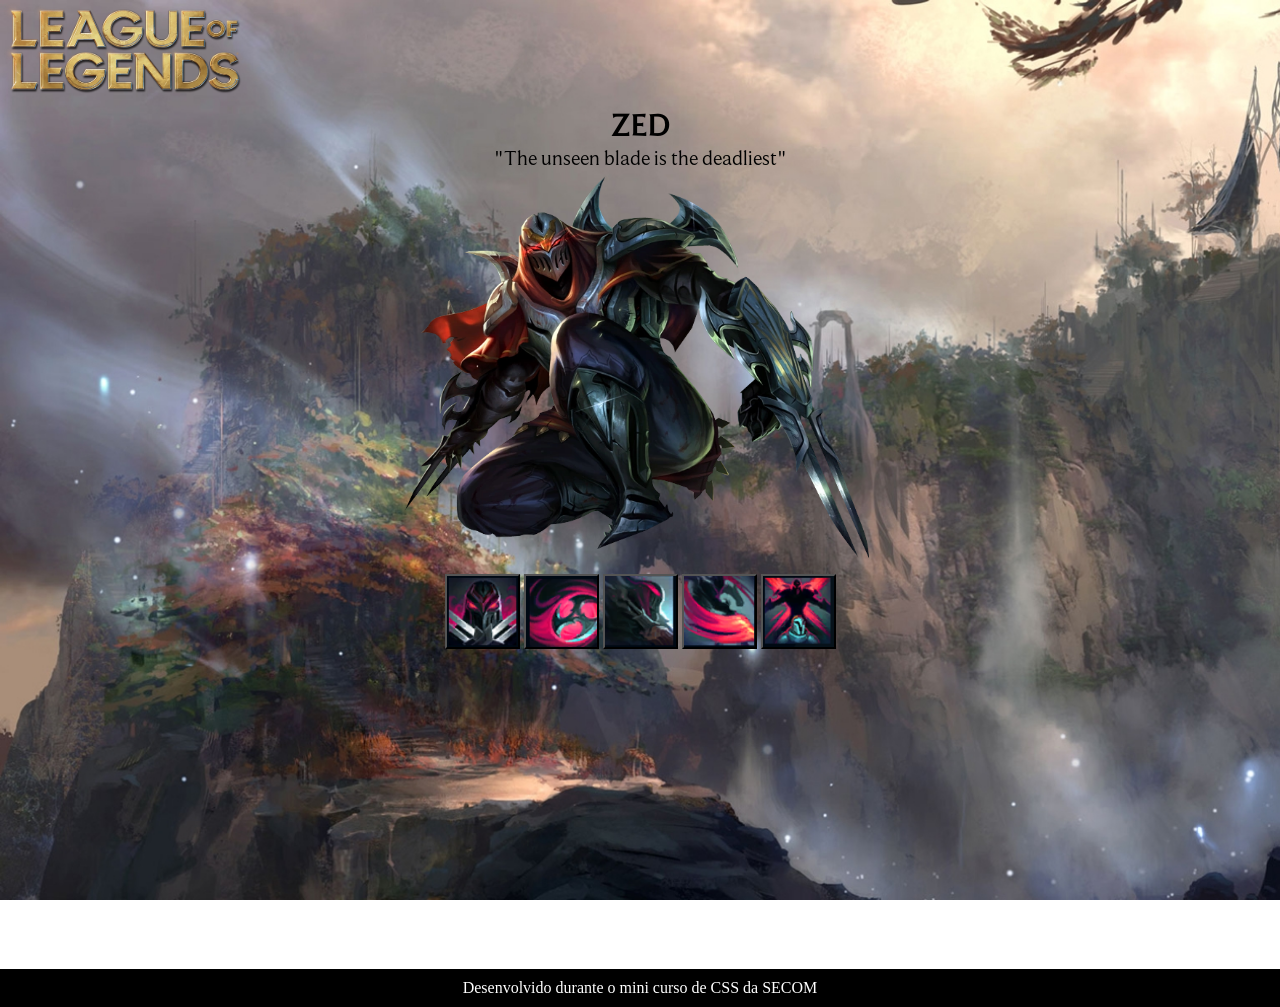
<file: index.html>
<!DOCTYPE html>
<html lang="pt-br">
<head>
    <meta charset="UTF-8">
    <meta name="viewport" content="width=device-width, initial-scale=1.0">
    <link rel="stylesheet" href="style.css">
    <link rel="shortcut icon" href="league of legends.ico" type="image/x-icon">
    <title>Champion Spotlight</title>
</head>
<body>
    <img id="lolzin" src="img/lol.png" alt="">

    <div>
        <h1>ZED</h1>
        <p>"The unseen blade is the deadliest"</p>
        <img src="img/zedao1.webp" alt="center">
        <p>
            <a href="passiva.html" target="_blank"><input id="passive" type="button" value=""></a>
            <a href="q.html" target="_blank"><input id="q" type="button" value=""></a>
            <a href="w.html" target="_blank"><input id="w" type="button" value=""></a>
            <a href="e.html" target="_blank"><input id="e" type="button" value=""></a>
            <a href="r.html" target="_blank"><input id="r" type="button" value=""></a>
        </p>
        <p>
            <iframe width="560" height="315" src="https://www.youtube.com/embed/zOWb16wa1Rs?si=1jPI7nj8_wMgnfgi" title="YouTube video player" frameborder="0" allow="accelerometer; autoplay; clipboard-write; encrypted-media; gyroscope; picture-in-picture; web-share" allowfullscreen></iframe>
        </p>
    </div>
    <footer>
        <p>Desenvolvido durante o mini curso de CSS da SECOM</p>
    </footer>
</body>
</html>
</file>
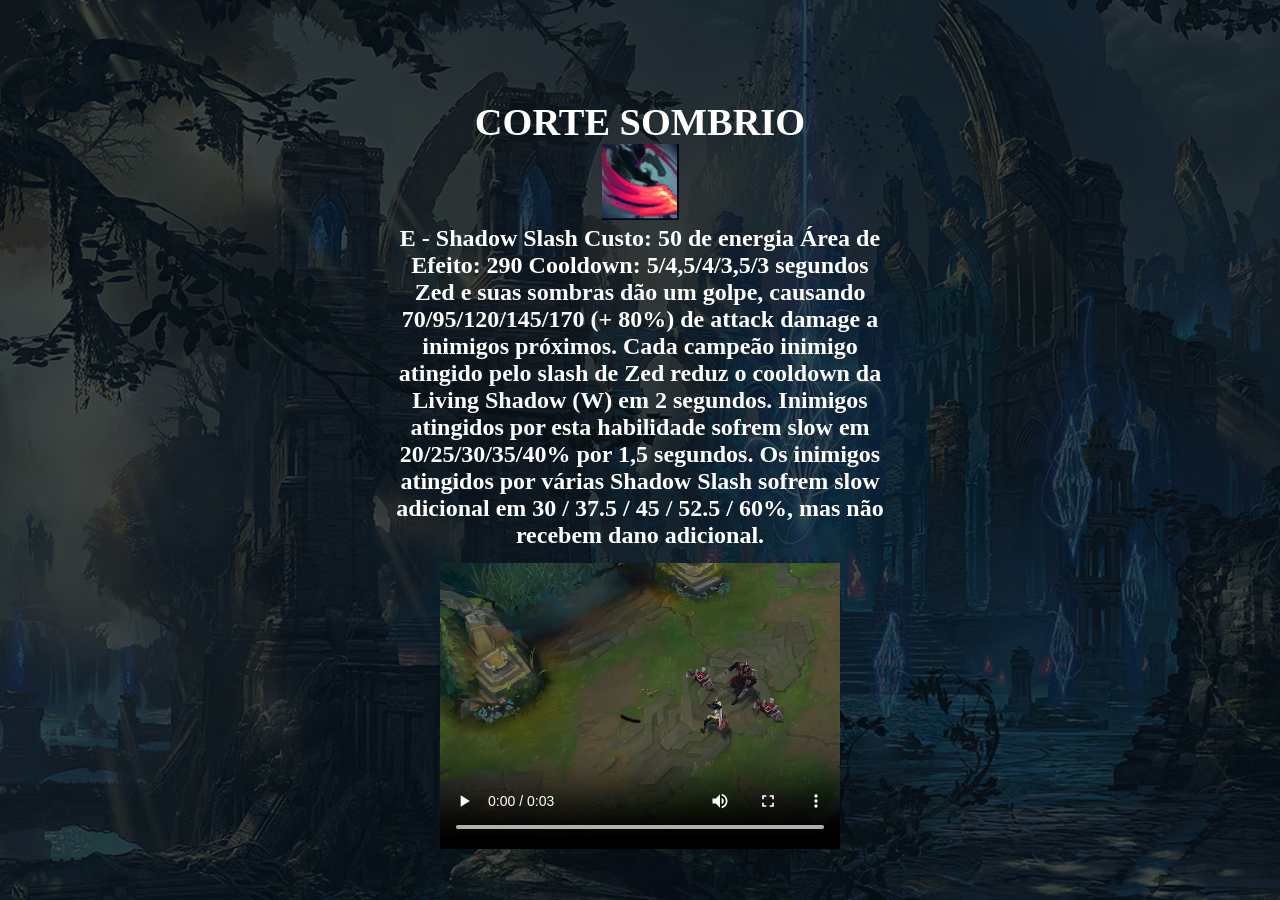
<file: e.html>
<!DOCTYPE html>
<html lang="PT-BR">
<head>
    <meta charset="UTF-8">
    <meta name="viewport" content="width=device-width, initial-scale=1.0">
    <link rel="stylesheet" href="styleSkills.css">
    <title>CORTE SOMBRIO</title>
</head>
<body>
    <div>
        <h1>CORTE SOMBRIO</h1>
        <img src="img/E.PNG" alt="">
        <p>
            E - Shadow Slash
            
            Custo: 50 de energia
            
            
            Área de Efeito: 290
            
            Cooldown: 5/4,5/4/3,5/3 segundos
            
            Zed e suas sombras dão um golpe, causando 70/95/120/145/170 (+ 80%) de attack damage a inimigos próximos. Cada campeão inimigo atingido pelo slash de Zed reduz o cooldown da Living Shadow (W) em 2 segundos. Inimigos atingidos por esta habilidade sofrem slow em 20/25/30/35/40% por 1,5 segundos. Os inimigos atingidos por várias Shadow Slash sofrem slow adicional em 30 / 37.5 / 45 / 52.5 / 60%, mas não recebem dano adicional.
            </p>
            <video src="videos/e_video.webm" controls autoplay></video>
    </div>
</body>
</html>
</file>
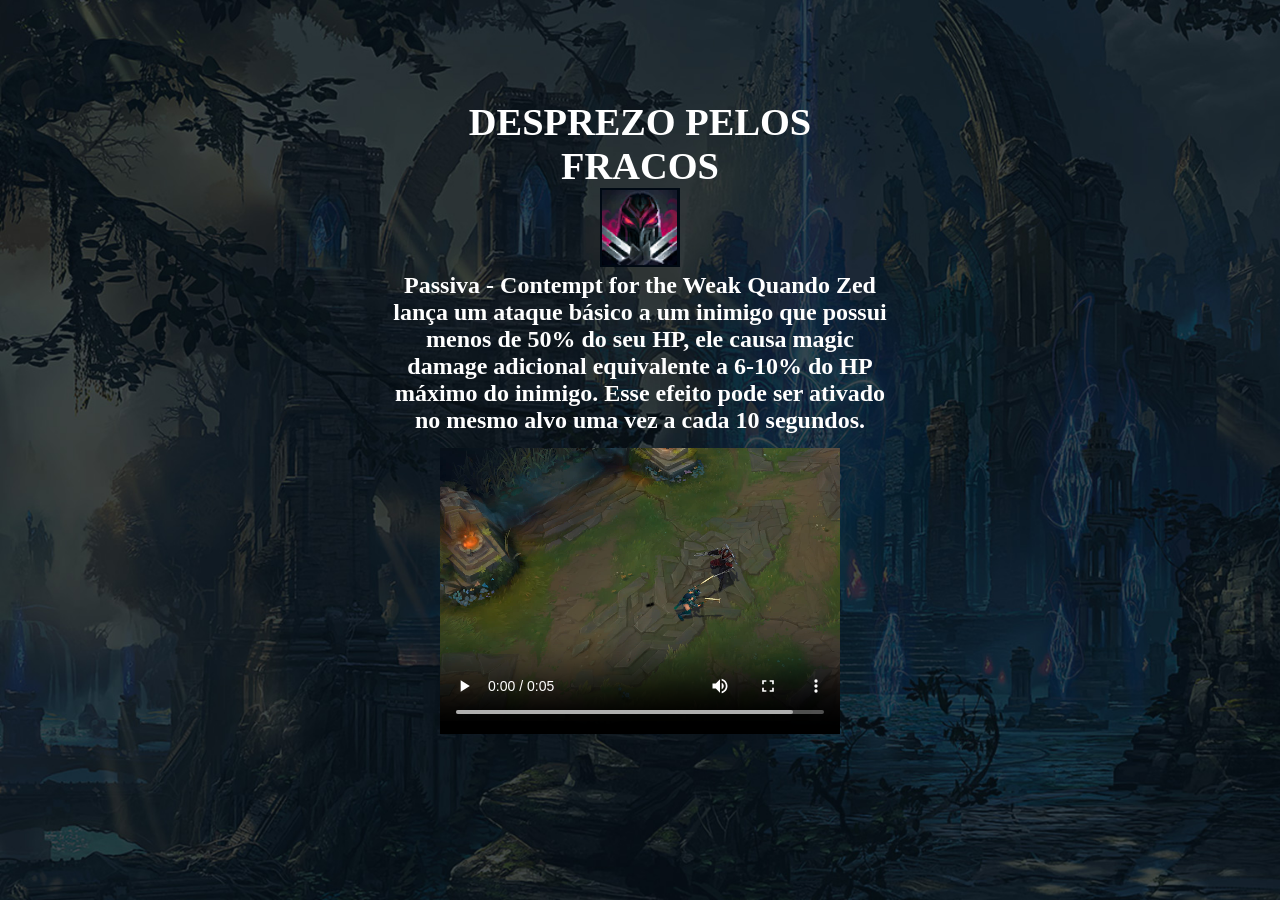
<file: passiva.html>
<!DOCTYPE html>
<html lang="pt-br">
<head>
    <meta charset="UTF-8">
    <meta name="viewport" content="width=device-width, initial-scale=1.0">
    <link rel="stylesheet" href="styleSkills.css">
    <title> DESPREZO PELOS FRACOS</title>
</head>
<body>
    <div>
        <h1>DESPREZO PELOS FRACOS</h1>
        <img src="img/Passiva.PNG" alt="">
        <p>
            Passiva - Contempt for the Weak
            
            Quando Zed lança um ataque básico a um inimigo que possui menos de 50% do seu HP, ele causa magic damage adicional equivalente a 6-10% do HP máximo do inimigo. Esse efeito pode ser ativado no mesmo alvo uma vez a cada 10 segundos.
        </p>
        <video src="videos/pasiva_video.webm" controls autoplay></video>
    </div>
</body>
</html>
</file>
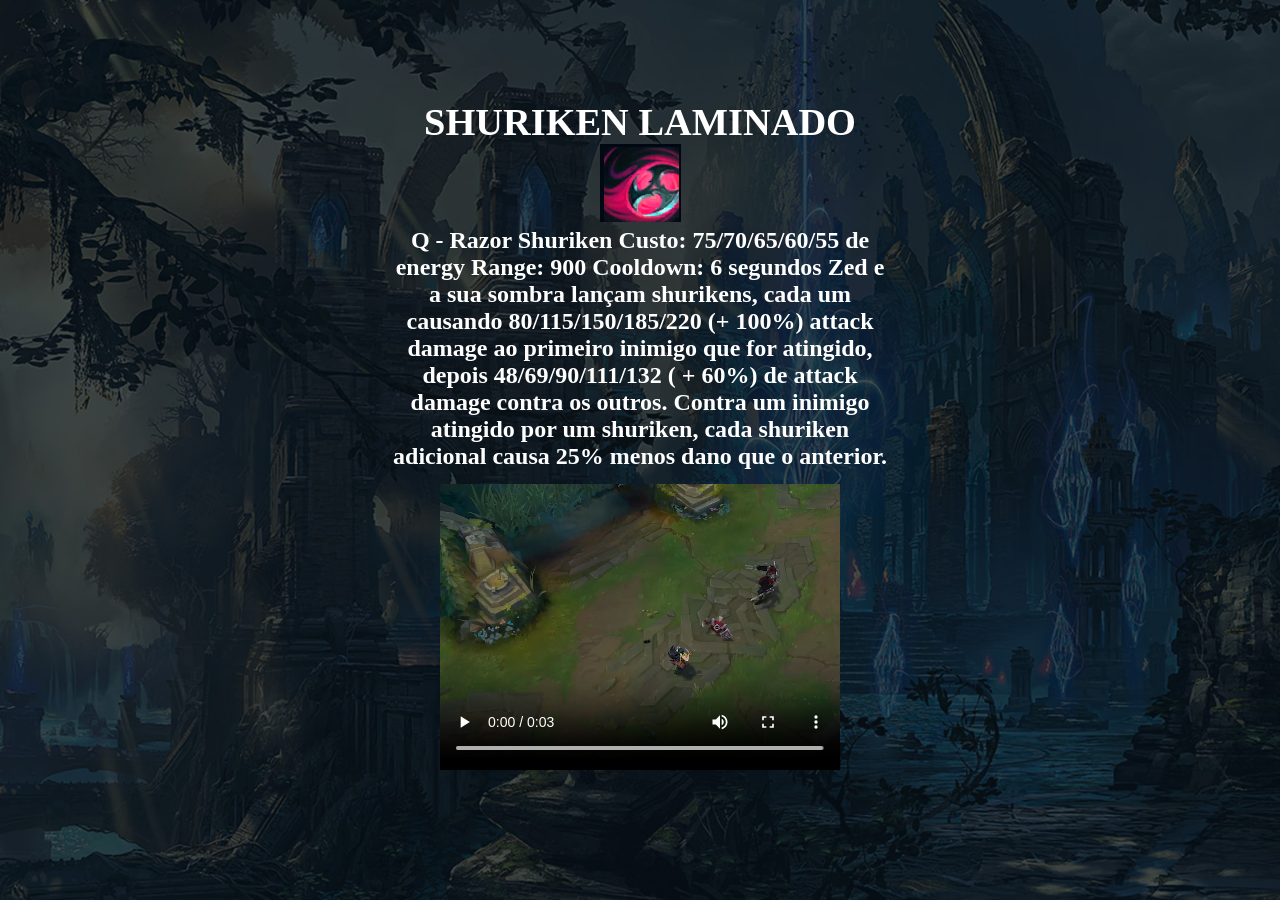
<file: q.html>
<!DOCTYPE html>
<html lang="pt-br">
<head>
    <meta charset="UTF-8">
    <meta name="viewport" content="width=device-width, initial-scale=1.0">
    <link rel="stylesheet" href="styleSkills.css">
    <title> SHURIKEN LAMINADO</title>
</head>
<body>
    <div>
        <h1>SHURIKEN LAMINADO</h1>
        <img src="img/Q.PNG" alt="">
        <p>
            Q - Razor Shuriken
            
            Custo: 75/70/65/60/55 de energy
            
            
            Range: 900
            
            Cooldown: 6 segundos
            
            Zed e a sua sombra lançam shurikens, cada um causando 80/115/150/185/220 (+ 100%) attack damage ao primeiro inimigo que for atingido, depois 48/69/90/111/132 ( + 60%) de attack damage contra os outros. Contra um inimigo atingido por um shuriken, cada shuriken adicional causa 25% menos dano que o anterior.
            </p>
            <video src="videos/q_video.webm" controls autoplay></video>
    </div>
</body>
</html>
</file>
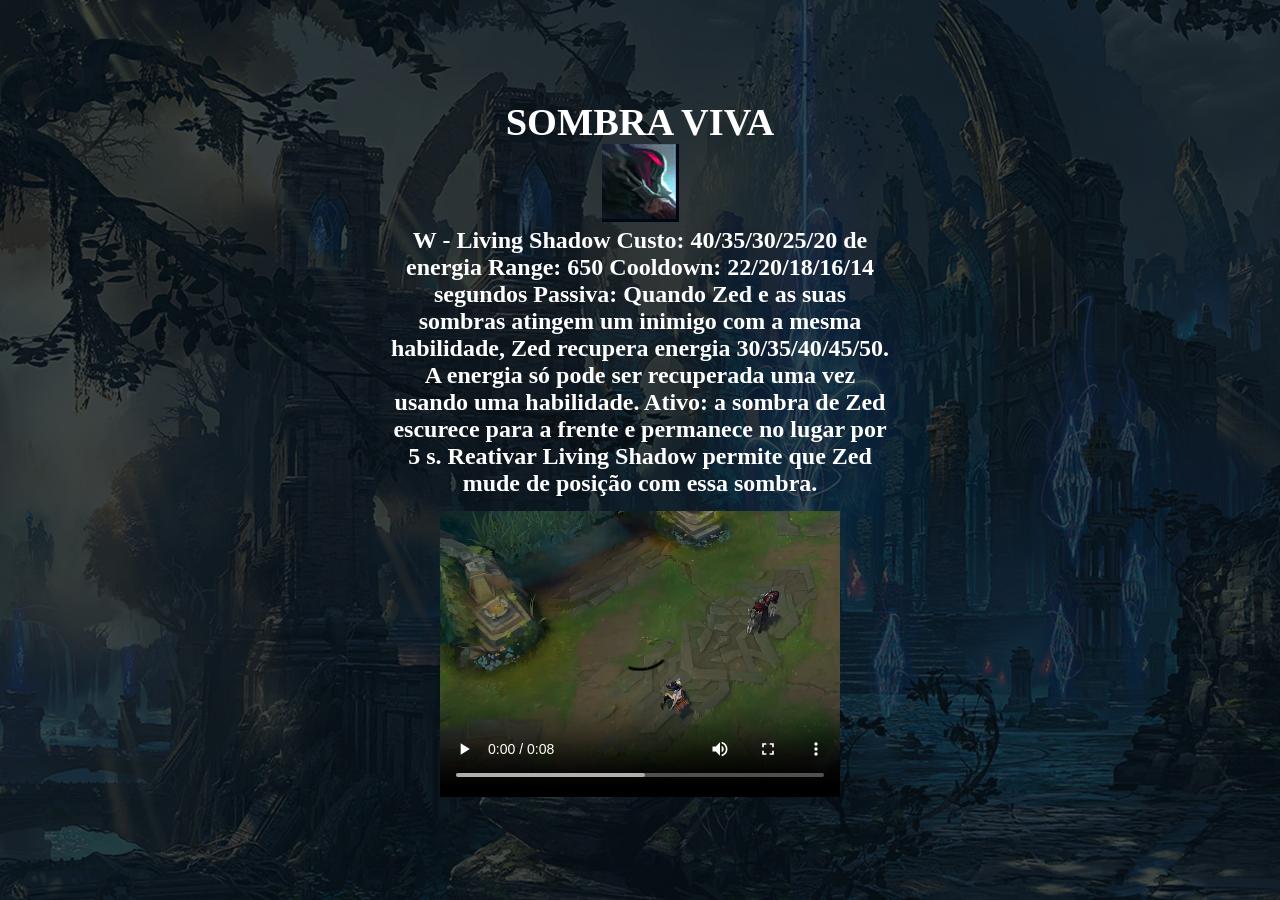
<file: w.html>
<!DOCTYPE html>
<html lang="pt-br">
<head>
    <meta charset="UTF-8">
    <meta name="viewport" content="width=device-width, initial-scale=1.0">
    <link rel="stylesheet" href="styleSkills.css">
    <title>SOMBRA VIVA</title>
</head>
<body>
    <div>
        <h1>SOMBRA VIVA</h1>
        <img src="img/W.PNG" alt="">
        <p>
            W - Living Shadow
            
            Custo: 40/35/30/25/20 de energia
            
            
            Range: 650
            
            Cooldown: 22/20/18/16/14 segundos
            
            Passiva: Quando Zed e as suas sombras atingem um inimigo com a mesma habilidade, Zed recupera energia 30/35/40/45/50. A energia só pode ser recuperada uma vez usando uma habilidade.
            Ativo: a sombra de Zed escurece para a frente e permanece no lugar por 5 s. Reativar Living Shadow permite que Zed mude de posição com essa sombra.

        </p>
        <video src="videos/w_video.webm" controls autoplay></video>
    </div>
</body>
</html>
</file>
<file: style.css>
@font-face {
    font-family: "beautfortlol-regular";
    src: url(font/BeaufortforLOL-Regular.otf);
    
}
*{
    margin: 0px;
    padding: 0px;
}
div{
    text-align: center;
    font-family: "beautfortlol-regular";
    

}
div > p {
    font-size: 1.3em;
}
img{
    width: 500px;
    height: 400px;
}
input{
    width: 75px;
    height: 75px;
}
input:hover{
    box-shadow: 1px 1px 1px 1px rgba(0, 0, 0, 0.464);
}
body{
    background-image: url(img/ionia.jpg);
    background-size: cover;
    background-attachment: fixed;
    background-repeat: no-repeat;
}
#passive{
    background-image: url(img/Passiva.PNG);
    background-size: cover;
    background-repeat: no-repeat;
}
#q{
    background-image: url(img/Q.PNG);
    background-size: cover;
    background-repeat: no-repeat;
}
#w{
    background-image: url(img/W.PNG);
    background-size: cover;
    background-repeat: no-repeat;
}
#e{
    background-image: url(img/E.PNG);
    background-size: cover;
    background-repeat: no-repeat;
}
#r{
    background-image: url(img/R.PNG);
    background-size: cover;
    background-repeat: no-repeat;
}
img#lolzin{
    width: 250px;
    height: 100px;
}
footer{
    color: white;
    text-align: center;
    padding: 10px;
    background-color: black;
}
</file>
<file: styleSkills.css>
@font-face {
    font-family: "beautfortlol-regular";
    src: url(font/BeaufortforLOL-Regular.otf);
}
*{
    padding: 0px;
    margin: 0px;
}
div{
    color: white;
    width: 500px; 
    height: 700px; 
    border-radius: 20px;
    font-weight: bold;
    text-align: center;
    font-size: larger;
    padding: 10px;
    position: absolute;
    top: 50%; 
    left: 50%;
    transform: translate(-50%, -50%); 
}
    



body{
    background-image: url(img/summoners.jpg);
    background-repeat: no-repeat;
    background-size: cover;
    background-attachment: fixed;
    margin: 0;
    padding: 0;
    display: flex;
    justify-content: center;
    align-items: center;
    height: 100vh;

}
p{
    font-size: large;
}
video{
    height: 300px;
    width: 400px;
}
div > p{
    font-size: x-large;
}
</file>
